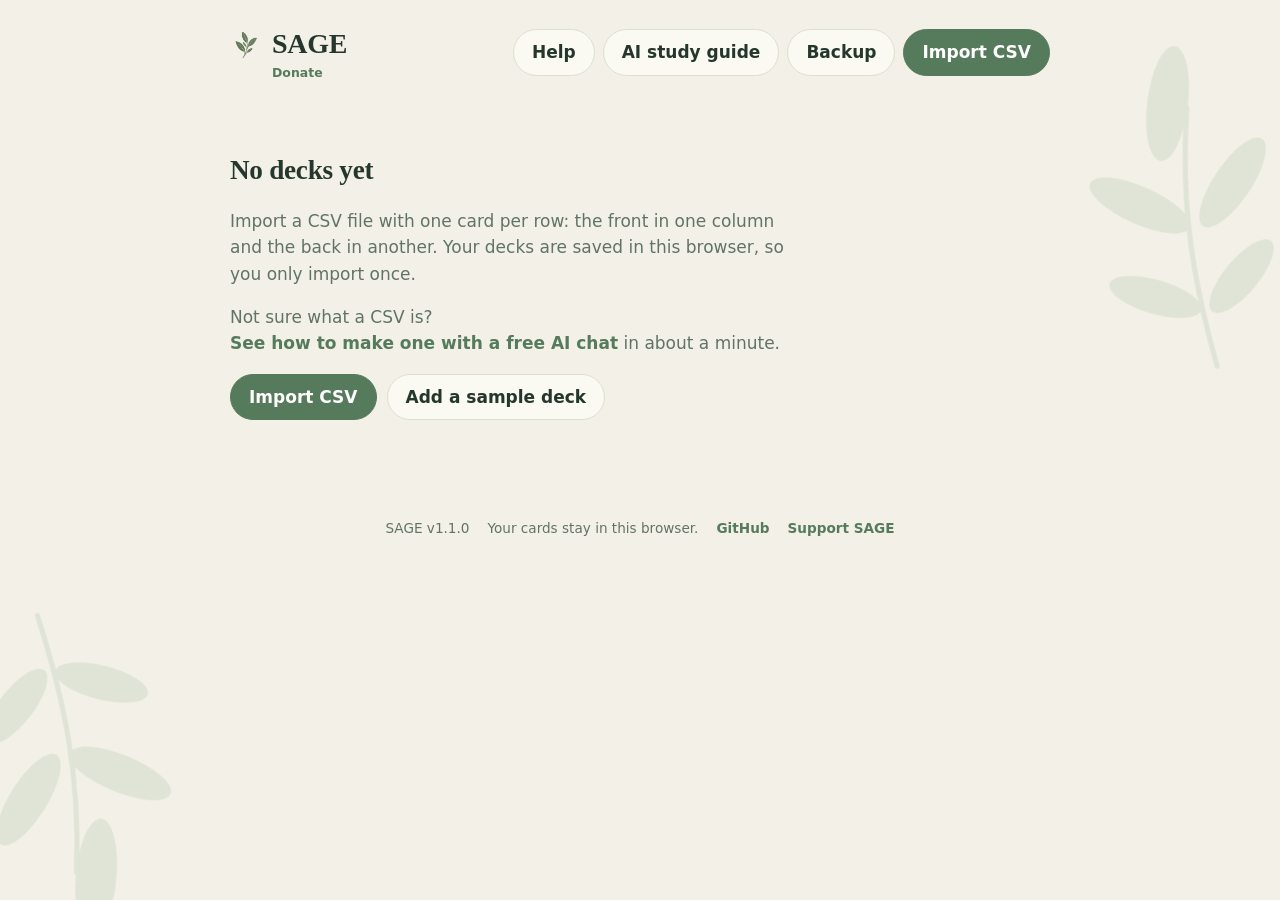
<file: index.html>
<!DOCTYPE html>
<!-- GitHub Pages opens index.html first; this sends visitors to the real app so only one copy (sage.html) needs updating. -->
<html lang="en">
<head>
<meta charset="utf-8">
<meta http-equiv="refresh" content="0; url=sage.html">
<link rel="canonical" href="sage.html">
<title>SAGE</title>
</head>
<body>
<p>Opening SAGE... If nothing happens, <a href="sage.html">click here</a>.</p>
</body>
</html>
</file>
